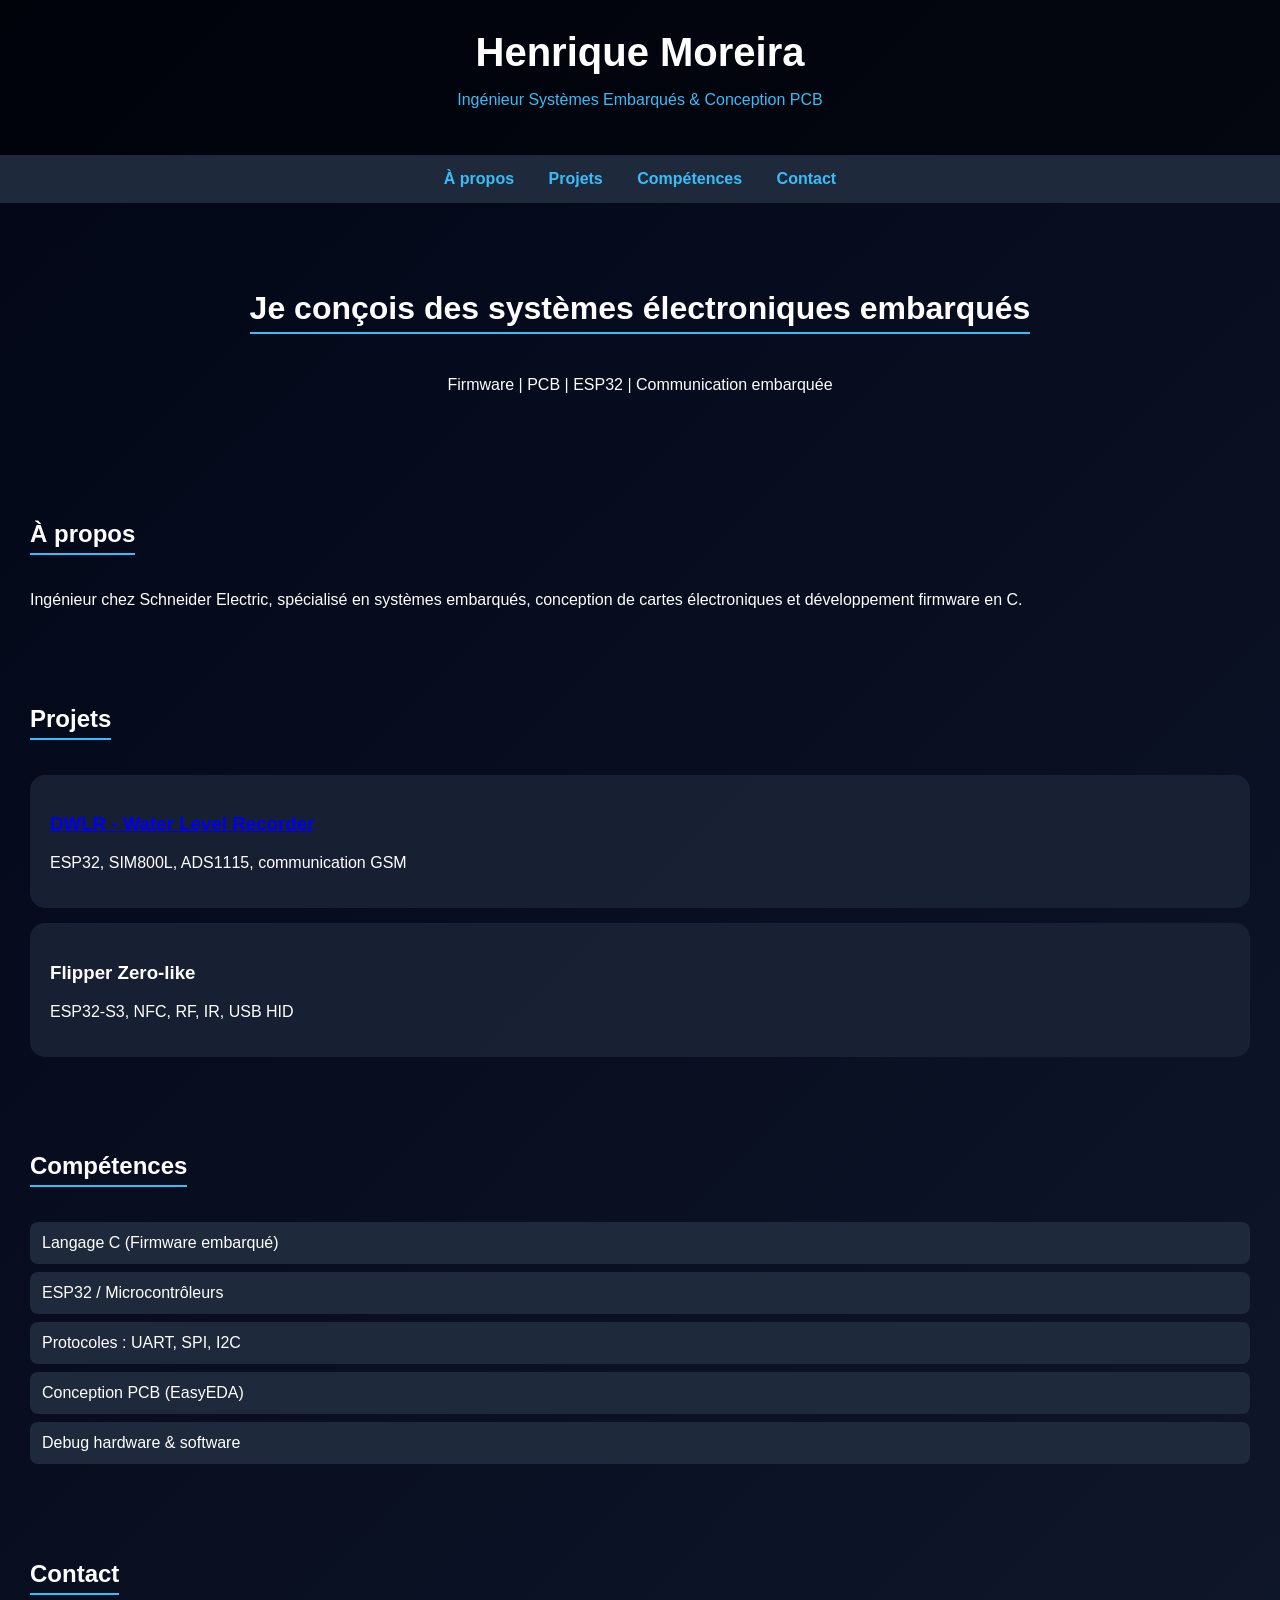
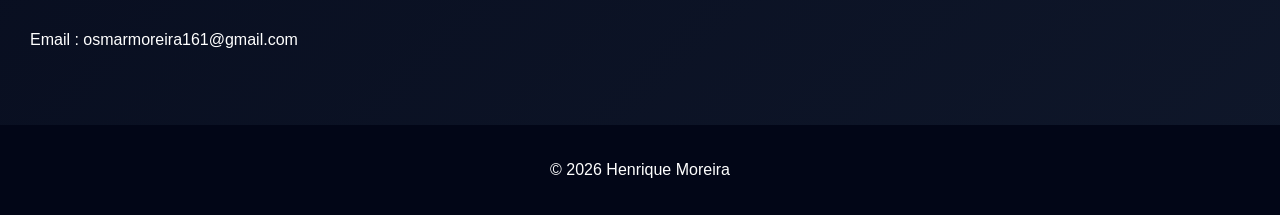
<file: index.html>
<!DOCTYPE html>
<html lang="fr">
<head>
    <meta charset="UTF-8">
    <title>Portfolio - Ingénieur Embedded</title>
    <link rel="stylesheet" href="style.css">
</head>
<body>

<header>
    <h1>Henrique Moreira</h1>
    <p>Ingénieur Systèmes Embarqués & Conception PCB</p>
</header>

<nav>
    <a href="#about">À propos</a>
    <a href="#projects">Projets</a>
    <a href="#skills">Compétences</a>
    <a href="#contact">Contact</a>
</nav>

<section class="hero">
    <h2>Je conçois des systèmes électroniques embarqués</h2>
    <p>Firmware | PCB | ESP32 | Communication embarquée</p>
</section>

<section id="about">
    <h2>À propos</h2>
    <p>
        Ingénieur chez Schneider Electric, spécialisé en systèmes embarqués,
        conception de cartes électroniques et développement firmware en C.
    </p>
</section>

<section id="projects">
    <h2>Projets</h2>

    <div class="card">
        <h3><a href="dwlr.html">DWLR - Water Level Recorder</a></h3>
        <p>ESP32, SIM800L, ADS1115, communication GSM</p>
    </div>

    <div class="card">
        <h3>Flipper Zero-like</h3>
        <p>ESP32-S3, NFC, RF, IR, USB HID</p>
    </div>

</section>

<section id="skills">
    <h2>Compétences</h2>
    <ul>
        <li>Langage C (Firmware embarqué)</li>
        <li>ESP32 / Microcontrôleurs</li>
        <li>Protocoles : UART, SPI, I2C</li>
        <li>Conception PCB (EasyEDA)</li>
        <li>Debug hardware & software</li>
    </ul>
</section>

<section id="contact">
    <h2>Contact</h2>
    <p>Email : osmarmoreira161@gmail.com</p>
</section>

<footer>
    <p>© 2026 Henrique Moreira</p>
</footer>

</body>
</html>
</file>
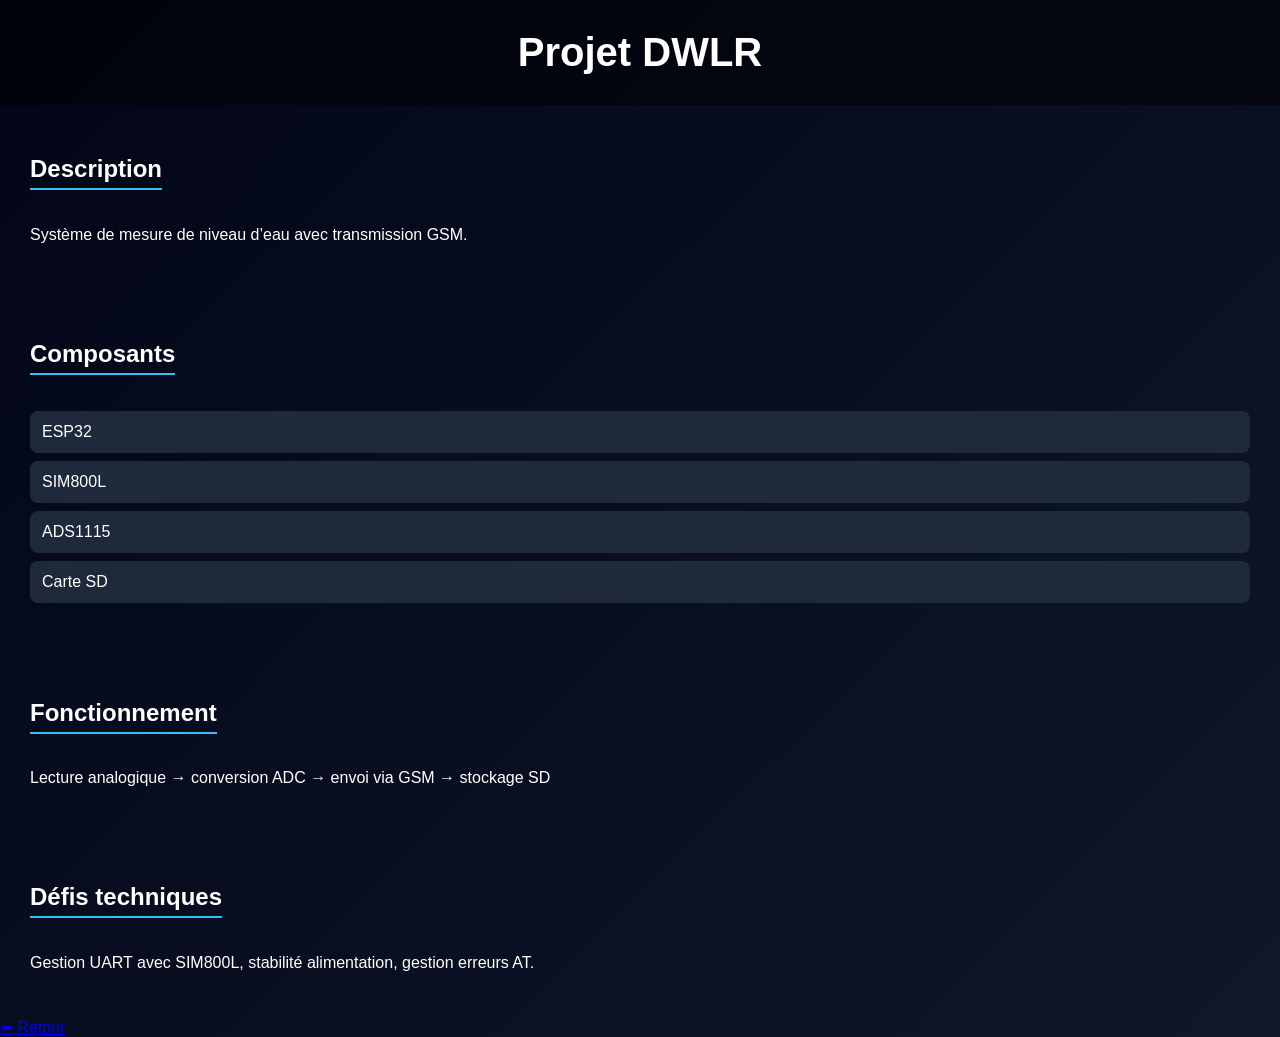
<file: dwlr.html>
<!DOCTYPE html>
<html lang="fr">
<head>
    <meta charset="UTF-8">
    <title>Projet DWLR</title>
    <link rel="stylesheet" href="style.css">
</head>
<body>

<header>
    <h1>Projet DWLR</h1>
</header>

<section>
    <h2>Description</h2>
    <p>Système de mesure de niveau d’eau avec transmission GSM.</p>
</section>

<section>
    <h2>Composants</h2>
    <ul>
        <li>ESP32</li>
        <li>SIM800L</li>
        <li>ADS1115</li>
        <li>Carte SD</li>
    </ul>
</section>

<section>
    <h2>Fonctionnement</h2>
    <p>
        Lecture analogique → conversion ADC → envoi via GSM → stockage SD
    </p>
</section>

<section>
    <h2>Défis techniques</h2>
    <p>
        Gestion UART avec SIM800L, stabilité alimentation, gestion erreurs AT.
    </p>
</section>

<a href="index.html">⬅ Retour</a>

</body>
</html>
</file>
<file: style.css>
body {
    margin: 0;
    font-family: Arial, sans-serif;
    background: linear-gradient(135deg, #020617, #0f172a);
    color: white;
}

/* HEADER */
header {
    padding: 30px;
    text-align: center;
    background: rgba(0,0,0,0.5);
}

header h1 {
    margin: 0;
    font-size: 2.5em;
}

header p {
    color: #38bdf8;
}

/* NAVBAR */
nav {
    padding: 15px;
    text-align: center;
    background-color: #1e293b;
}

nav a {
    color: #38bdf8;
    margin: 15px;
    text-decoration: none;
    font-weight: bold;
}

nav a:hover {
    color: white;
}

/* HERO SECTION */
.hero {
    padding: 60px;
    text-align: center;
}

.hero h2 {
    font-size: 2em;
}

/* SECTIONS */
section {
    padding: 30px;
}

/* TITRES */
h2 {
    border-bottom: 2px solid #38bdf8;
    display: inline-block;
    padding-bottom: 5px;
}

/* CARDS (PROJETS) */
.card {
    background: rgba(30,41,59,0.7);
    padding: 20px;
    margin: 15px 0;
    border-radius: 15px;
    transition: 0.3s;
}

.card:hover {
    transform: scale(1.05);
    background-color: #334155;
}

/* LISTES (COMPÉTENCES) */
ul {
    list-style: none;
    padding: 0;
}

ul li {
    background: #1e293b;
    margin: 8px 0;
    padding: 12px;
    border-radius: 8px;
}

/* FOOTER */
footer {
    text-align: center;
    padding: 20px;
    background-color: #020617;
    margin-top: 30px;
}
</file>
